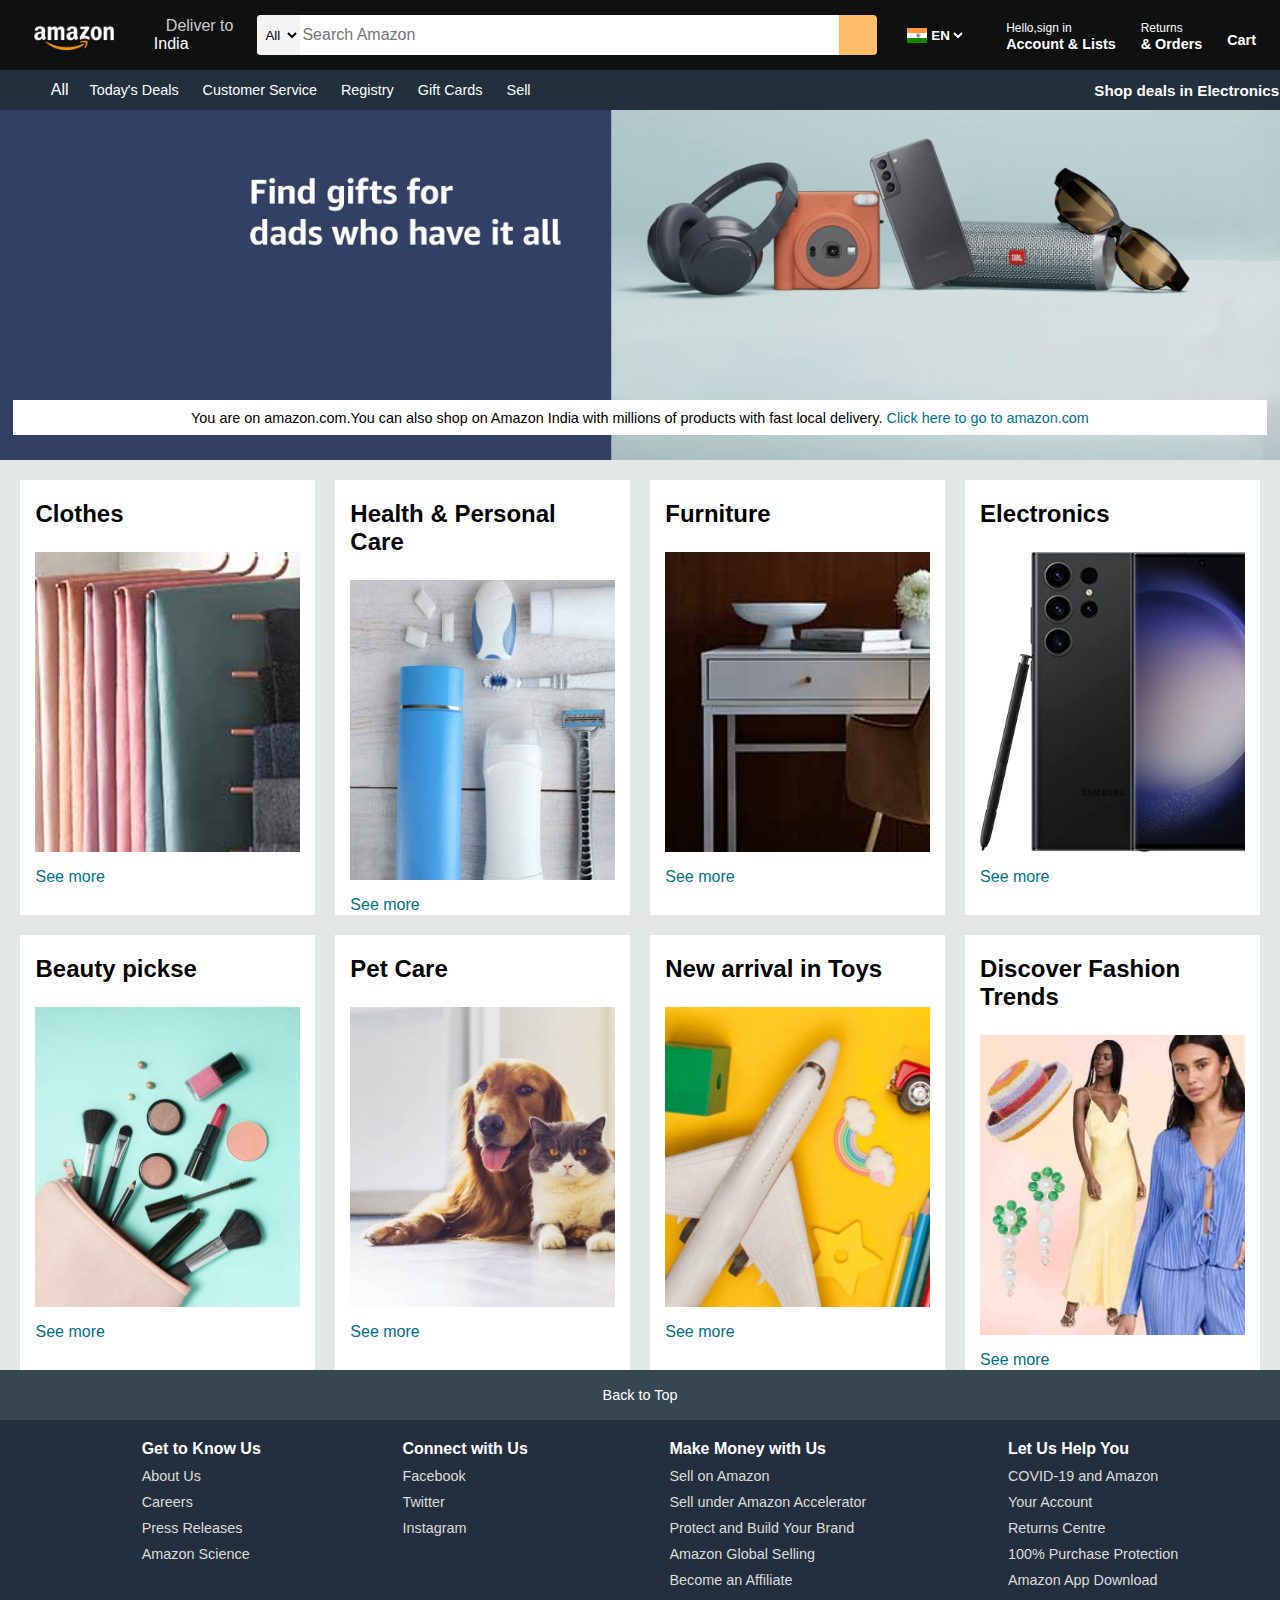
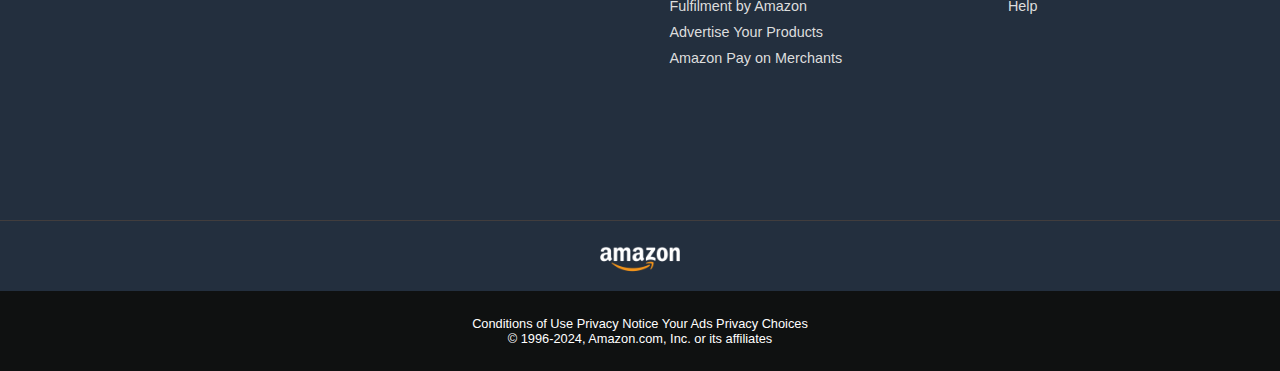
<file: index.html>
<!DOCTYPE html>
<html lang="en">
<head>
    <meta charset="UTF-8">
    <meta name="viewport" content="width=device-width, initial-scale=1.0">
    <title>Amazon</title>
    <link rel="stylesheet" href="https://cdnjs.cloudflare.com/ajax/libs/font-awesome/6.5.1/css/all.min.css" integrity="sha512-DTOQO9RWCH3ppGqcWaEA1BIZOC6xxalwEsw9c2QQeAIftl+Vegovlnee1c9QX4TctnWMn13TZye+giMm8e2LwA==" crossorigin="anonymous" referrerpolicy="no-referrer" />
    <link rel="stylesheet" href="style.css">
</head>
<body>
    <header>
    <div class="navbar">
    <div class="nav-logo border">
        <div class="logo"> </div>
        </div>


        <div class="nav-address border">
            <p class="add-first">Deliver to</p>
            <div class="add-icon">
                <i class="fa-solid fa-location-dot"></i>
                <p class="add-sec">India</p>
            </div>
        </div>


        <div class="nav-search">
            <select class="search-select">
                <option>All</option>
            </select>
            <input placeholder="Search Amazon" class="search-input">
            <div class="search-icon">
                <i class="fa-solid fa-magnifying-glass"></i>
            </div>
        </div>


        <div class="languageoption border">
            <div class="american"></div>
            <select class="lanoption">
                <option value="lan">EN</option>
            </select>
           </div>


        <div class="nav-signin border">
            <p><span>Hello,sign in </span></p>
            <p class="nav-sec">Account & Lists</p>
         </div>
         
         
         <div class="nav-return border">
            <p><span>Returns</span></p>
            <p class="nav-sec">& Orders</p>
         </div>

        <div class="nav-cart border">
            <i class="fa-solid fa-cart-shopping"></i>
            Cart
        </div>
    </div>


        <div class="panel " >
            <div class="panel-all">
                <i class="fa-solid fa-bars"></i>
                 All
                </div>
       <div class="panel-options ">
        <p>Today's Deals</p>
        <p>Customer Service</p>
        <p>Registry</p>
        <p>Gift Cards</p>
        <p>Sell</p>
       </div>
       <div class="panel-deals ">
        Shop deals in Electronics 
       </div>
    </div>
</header>
    

    <div class="hero-section">
        <div class="hero-msg">
        <p>You are on amazon.com.You can also shop on Amazon India with millions of products with fast local delivery. <a>Click here to go to amazon.com</a></p>
    </div>
</div>

    <div class="shop-section">
        <div class="box1 box">
            <div class="box-content">
                <h2>Clothes</h2>
            <div class="box-image" style="background-image: url('box1_image.jpg');"></div>
            <p>See more</p>
        </div>
        </div>

        <div class="box2 box">
            <div class="box-content">
                <h2>Health & Personal Care</h2>
            <div class="box-image" style="background-image: url('box2_image.jpg');"></div>
            <p>See more</p>
        </div>
        </div>

        <div class="box3 box">
            <div class="box-content">
                <h2>Furniture</h2>
            <div class="box-image" style="background-image: url('box3_image.jpg');"></div>
            <p>See more</p>
        </div>
        </div>


        <div class="box4 box">
            <div class="box-content">
                <h2>Electronics</h2>
            <div class="box-image" style="background-image: url('box4_image.jpg');"></div>
            <p>See more</p>
        </div> 
        </div>

        <div class="box5 box">
            <div class="box-content">
                <h2>Beauty pickse</h2>
            <div class="box-image" style="background-image: url('box5_image.jpg');"></div>
            <p>See more</p>
        </div>
        </div>

        <div class="box6 box">
            <div class="box-content">
                <h2>Pet Care</h2>
            <div class="box-image" style="background-image: url('box6_image.jpg');"></div>
            <p>See more</p>
        </div>
        </div>

        <div class="box7 box">
            <div class="box-content">
                <h2>New arrival in Toys</h2>
            <div class="box-image" style="background-image: url('box7_image.jpg');"></div>
            <p>See more</p>
        </div>
        </div>


        <div class="box8 box">
            <div class="box-content">
                <h2>Discover Fashion Trends</h2>
            <div class="box-image" style="background-image: url('box8_image.jpg');"></div>
            <p>See more</p>
        </div> 
        </div>
    </div>

    <footer>
        <div class="foot-panel1">
            Back to Top
        </div>

        <div class="foot-panel2">
            <ul>
                <p>Get to Know Us</p>
                <a>About Us</a>
                <a>Careers</a>
                <a>Press Releases</a>
                <a>Amazon Science</a>
            </ul>

            <ul>
                <p>Connect with Us</p>
                <a>Facebook</a>
                <a>Twitter</a>
                <a>Instagram</a>
            
            </ul>

            <ul>
                <p>Make Money with Us</p>
                <a>Sell on Amazon</a>
                <a> Sell under Amazon Accelerator</a>
                <a> Protect and Build Your Brand</a>
                <a> Amazon Global Selling</a>
                <a>Become an Affiliate</a>
                <a>Fulfilment by Amazon</a>
                <a>Advertise Your Products</a>
                <a>Amazon Pay on Merchants</a>
                
            </ul>

            <ul>
                <p>Let Us Help You</p>
                <a>COVID-19 and Amazon</a>
                <a> Your Account</a>
                <a>Returns Centre</a>
                <a> 100% Purchase Protection</a>
                <a> Amazon App Download</a>
                <a> Help</a>
                
            </ul>
        </div>

        <div class="foot-panel3">
            <div class="logo"></div>
        </div>

        <div class="foot-panel4">
            <div class="pages">
                <a>Conditions of Use</a>
                <a>Privacy Notice</a>
                <a>Your Ads Privacy Choices</a>
            </div>
            <div class="copyright">
                © 1996-2024, Amazon.com, Inc. or its affiliates
            </div>
        </div>
    </footer>
</body>
</html>
</file>
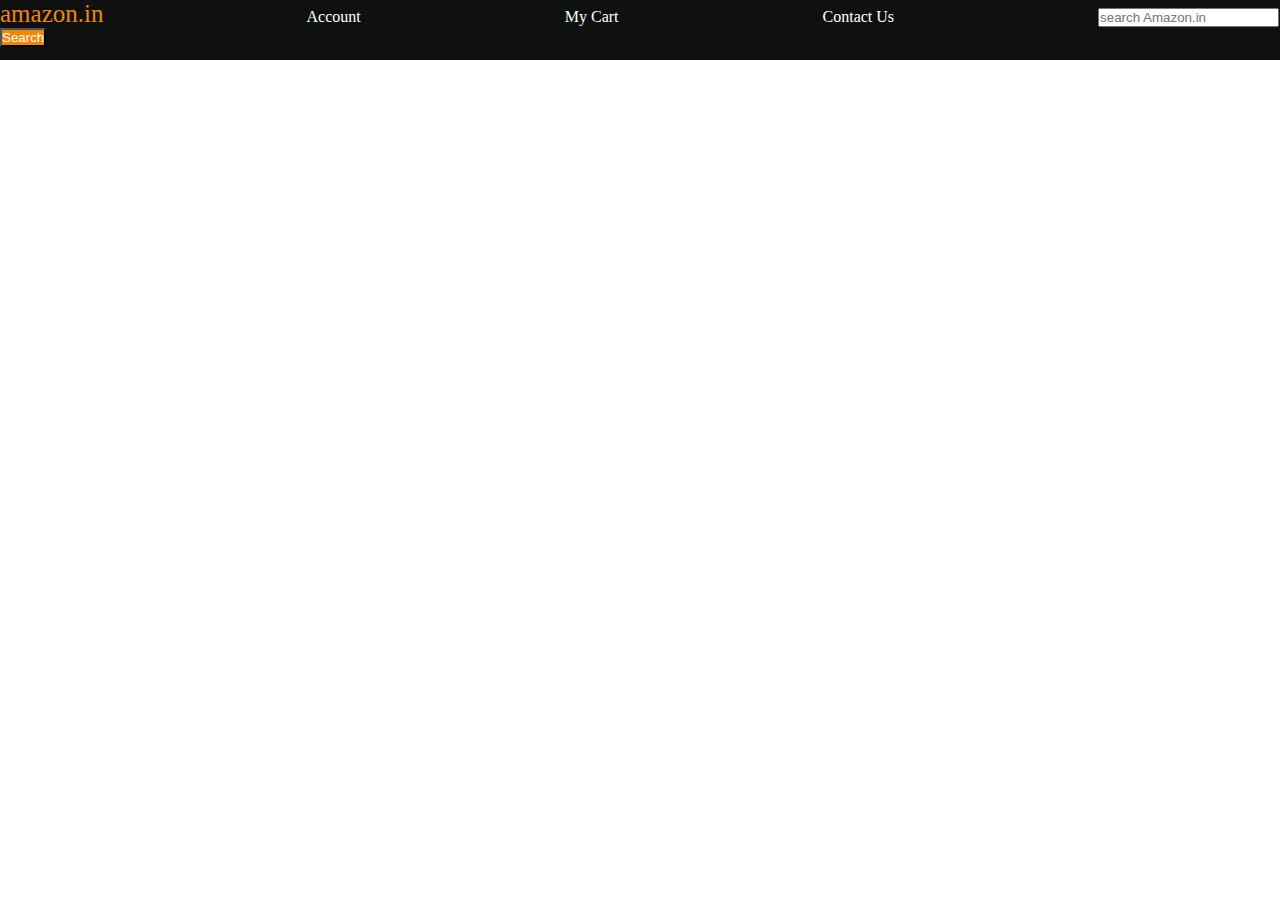
<file: practice/index.html>
<!DOCTYPE html>
<html lang="en">
<head>
    <meta charset="UTF-8">
    <meta name="viewport" content="width=device-width, initial-scale=1.0">
    <title>Document</title>
    <link rel="stylesheet" href="style.css">
</head>
<body>
    <div id="navbar">
    <a id="logo" href="#">amazon.in</a>
    <a href="#">Account</a>
    <a href="#">My Cart</a>
    <a href="#">Contact Us</a>
    <input placeholder="search Amazon.in">
    <button>Search</button>
</div>
</body>
</html>

<!-- <!DOCTYPE html>
<html lang="en">
<head>
    <meta charset="UTF-8">
    <meta name="viewport" content="width=device-width, initial-scale=1.0">
    <title>CSS LEVEL 1</title>

    <link rel="stylesheet" href="style.css">
</head>
<body>
    <h1>Hello form Sakshi Laibar!</h1>
    <p>This is simple website</p>
    <button>Click me!</button>
    <div id="box">
    <div id="one"></div>
    <br>
    <div id="two"></div>
    <br>
    <div id="three"></div>
    </div>
    
</body>
</html> -->
</file>
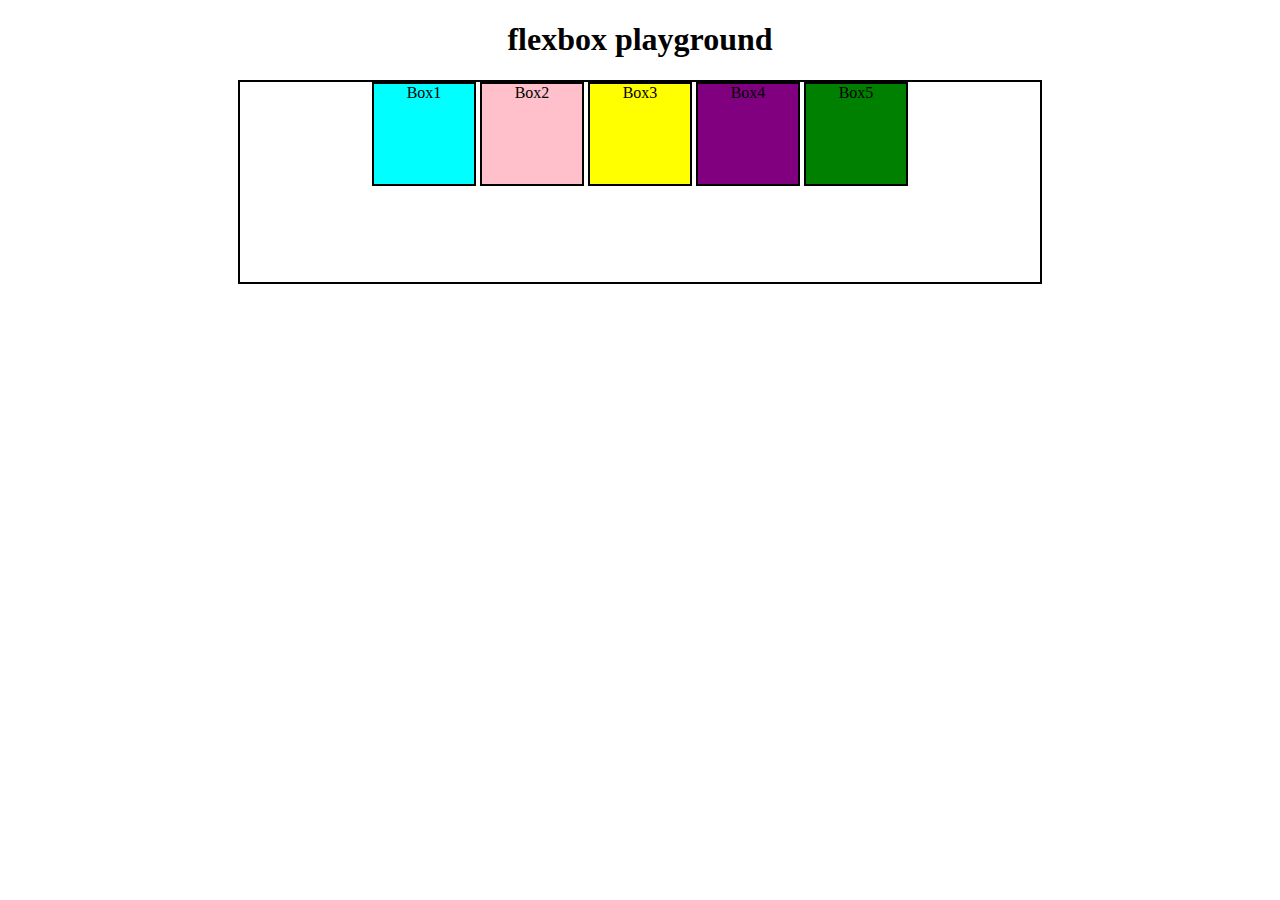
<file: practice/flexbox/index.html>
<!DOCTYPE html>
<html lang="en">
<head>
    <meta charset="UTF-8">
    <meta name="viewport" content="width=device-width, initial-scale=1.0">
    <title>Document</title>
    <link rel="stylesheet" href="style.css">
</head>
<body>
    <h1>flexbox playground</h1>
    <div id="container">
        <div id="box1">Box1</div>
        <div id="box2">Box2</div>
        <div id="box3">Box3</div>
        <div id="box4">Box4</div>
        <div id="box5">Box5</div>
    </div>
</body>
</html>
</file>
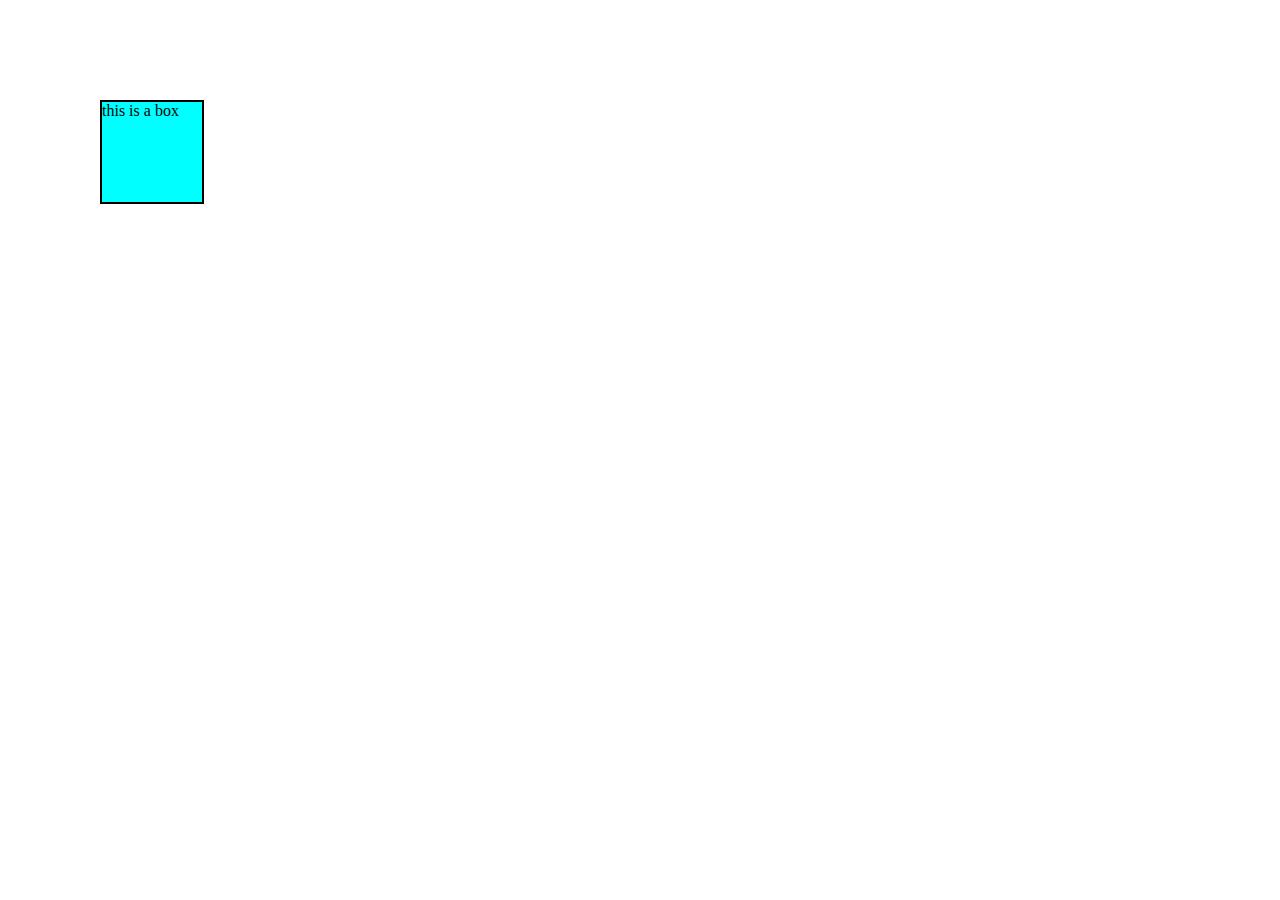
<file: practice/flexbox/28mar/index.html>
<!DOCTYPE html>
<html lang="en">
<head>
    <meta charset="UTF-8">
    <meta name="viewport" content="width=device-width, initial-scale=1.0">
    <title>Document</title>
    <link rel="stylesheet" href="style.css">
</head>
<body>
    <div>this is a box</div>
</body>
</html>
</file>
<file: style.css>
*{
    margin: 0;
    font-family: Arial;
    border:border-box;                 
}

.navbar{
    height:70px;
    background-color: #0F1111;
    color: white;
    display: flex;
    align-items: center;
    justify-content: space-evenly;
    position:relative;
    
}

.nav-logo{
    height: 50px;
    width: 100px;
}

.logo{
    background-image: url(amazon_logo.png);
    background-size: cover;
    height: 50px;
    width:100%;
}

.border{
    border: 1.5px solid transparent;
}
.border:hover{
    border: 1.5px solid white;
    
}

/* box-2 */
.add-first{
    color: #cccccc;
    font-size: o.85rem;
    margin-left:17px;
}
.add-sec{
    font-size: 1 rem;
    margin-left: 5px;
}
.add-icon{
    display: flex;
    align-items: center;
}

/* b0x-3 */
.nav-search{
    display: flex;
    justify-content: space-evenly;
    background-color:#febd68;
    width: 620px;
    height: 40px;
    border-radius: 4px;
}
.search-select{
    background-color: #f3f3f3;
    width: 50px;
    text-align: center;
    border-top-left-radius: 4px;
    border-bottom-left-radius: 4px;
    border: none    ;
    
}
.search-input{
    width: 100%;
    font-size: 1rem;
    border:none;
}
.search-icon{
    width: 45px;
    display: flex;
    justify-content: center;
    align-items: center;
    font-size: 1.2rem;
    border-top-right-radius: 4px;
    border-bottom-right-radius: 4px;
    color: #0F1111;
}
.nav-search:hover{
    border: 2px solid orange;
}

/* b0x-3b */

.lanoption {
    font-weight: bolder;
    background: transparent;
    color: white;
    border: none;
  }
  
  .languageoption {
    height: 50px;
    width: 74px;
    display: flex;
    align-items: center;
    padding-left: 6px;
  }
  .american {
    background-image: url(ind1.jpg);
    background-size: cover;
    height: 15px;
    width: 20px;
  }

  /* box-4 */
  span{
    font-size: 0.75rem;
  }
  .nav-sec{
    font-size: 0.90rem;
    font-weight: 700;
  }

  /* box-5 */
  .nav-cart i{
    font-size: 30px;
  }
  .nav-cart{
    font-size: 0.90rem;
    font-weight: 700;

  }

  /** panel **/
  .panel{
    height: 40px;
    background-color: #222f3d;
    display: flex;
    color: white;
    align-items: center;
    justify-content: space-evenly;
    

  }
  .panel-options p{
    display: inline;
    margin-left: 20px;
  }
  .panel-options{
    width:80%;
    font-size: 0.9rem;
  }
  .panel-deals{
    font-size: 0.95rem;
    font-weight: 700;
  }
  .panel-all{
    margin-left: 50px;
  
  }


  /**HEro section **/
  .hero-section{
    background-image: url(hero_image.jpg);
    background-size: cover;
    height: 350px;
    display: flex;
    justify-content: center;
    align-items: flex-end;

  }
  .hero-msg
  {
    background-color: white;
    color: black;
    height: 35px;
    display: flex;
    align-items: center;
    justify-content: center;
    font-size: 0.9rem;
    width: 98%;
    margin-bottom: 25px;
  }
  .hero-msg a{
    color: #007185;
  }


  /**shop-section**/

  .shop-section{
    display: flex;
    flex-wrap: wrap;
    justify-content: space-evenly;
    background-color: #e2e7e6;
  }
  .box{
    height: 400px;  
    width: 23%;
    background-color: white;
    padding: 20px 0px 15px;
    margin-top: 20px;

  }
  .box-image{
    height: 300px;
    background-size: cover;
    background-repeat: no-repeat;
    margin-top: 1.5rem;
    margin-bottom: 1rem;

  }
  .box-content{
    margin-left: 15px;
    margin-right: 15px;
  }

.box-content p{
    color: #007185;
}

/**footer*/

.footer{
    margin-top: 15px;
}
.foot-panel1{
    background-color: #374751;
    color: white;
    height: 50px;
    display: flex;
    align-items: center;
    justify-content: center;
    font-size: 0.9rem;
}
.foot-panel2{
    background-color: #232f3e;
    color: white;
    height: 400px;
    display: flex;
    justify-content: space-evenly;
}
ul{
    margin-top:20px;
    font-weight:50px;
}
ul a{
    display: block;
    font-size: 0.9rem;
    margin-top: 10px;
    color: #dddddd;
    justify-content: space-evenly;
}
ul p{
  font-weight:bold;
}
.foot-panel3{
    background-color:#232f3e; 
    color: white;
    border-top:0.001px solid rgb(65, 61, 61);
    height: 70px;
    display: flex;
    justify-content: center;
    align-items: center;
}
.logo{
    background-image: url(amazon_logo.png);
    background-size: cover;
    height: 50px;
    width:100px;
}
.foot-panel4{
    background-color: #0F1111;
    color: white;
    height: 80px;
    font-size: 0.8rem;
    text-align: center;
    /* display: flex
    justify-content: center;
    align-items: center; */
}
.pages{
   padding-top: 25px;
}
.copyright{
    text-align: center;
}
</file>
<file: practice/style.css>
*{
    padding:0;
    margin:0;
    color: white;
}
#navbar{
    height: 60px;
    background-color: #0f1111;
}
a{
    margin-right: 200px;
    text-decoration: none;
}
#logo{
    color:#f08804;
    font-size: 25px;
}
button{
    background-color:#f08804;
}


/* #box{
    height: 300px;
    width: 100px;
    border:5px solid black;
    padding: 100px;
}
#one{
    height: 100px;
    width: 100px;
    background-color: red;
    border-radius: 50%;
   
}

#two{
    height: 100px;
    width: 100px;
    background-color: yellow;
    border-radius: 50%;
}
#three{
    height: 100px;
    width: 100px;
    background-color: green;
    border-radius: 50%;
} */
</file>
<file: practice/flexbox/style.css>
body{
    text-align: center;
}

div{
    height: 100px;
    width: 100px;
    display:inline-block ;
    border: 2px solid black;
}

#container{
    height: 200px;
    width: 800px;
}

#box1{
    background-color: aqua;
}

#box2{
    background-color: pink;
}

#box3{
    background-color: yellow;
}

#box4{
    background-color: purple;
}

#box5{
    background-color: green;
}
</file>
<file: practice/flexbox/28mar/style.css>
div{
    height: 100px;
    width: 100px;
    background-color: aqua;
    border: 2px solid black;
    /* transition-property: all;
    transition-duration: 2s;
    transition-timing-function: ease-in;
    transition-delay: 1s; */
    position: absolute;
    top:100px;
    left: 100px;
    /* transition: all 2s ease-in 1s; */
    /* transform: rotate(45deg); */
    /* transform: scale(2); */
    animation-name: colorAnimate;
    animation-duration: 0.25s;
    /* animation-timing-function: ease-in; */
    animation-delay: 0;
    animation-iteration-count: infinite;
}

@keyframes colorAnimate{
    from{background-color: aqua;}
    to{background-color: red;}
}
/* div:active{
    background-color: purple;
} */
</file>
